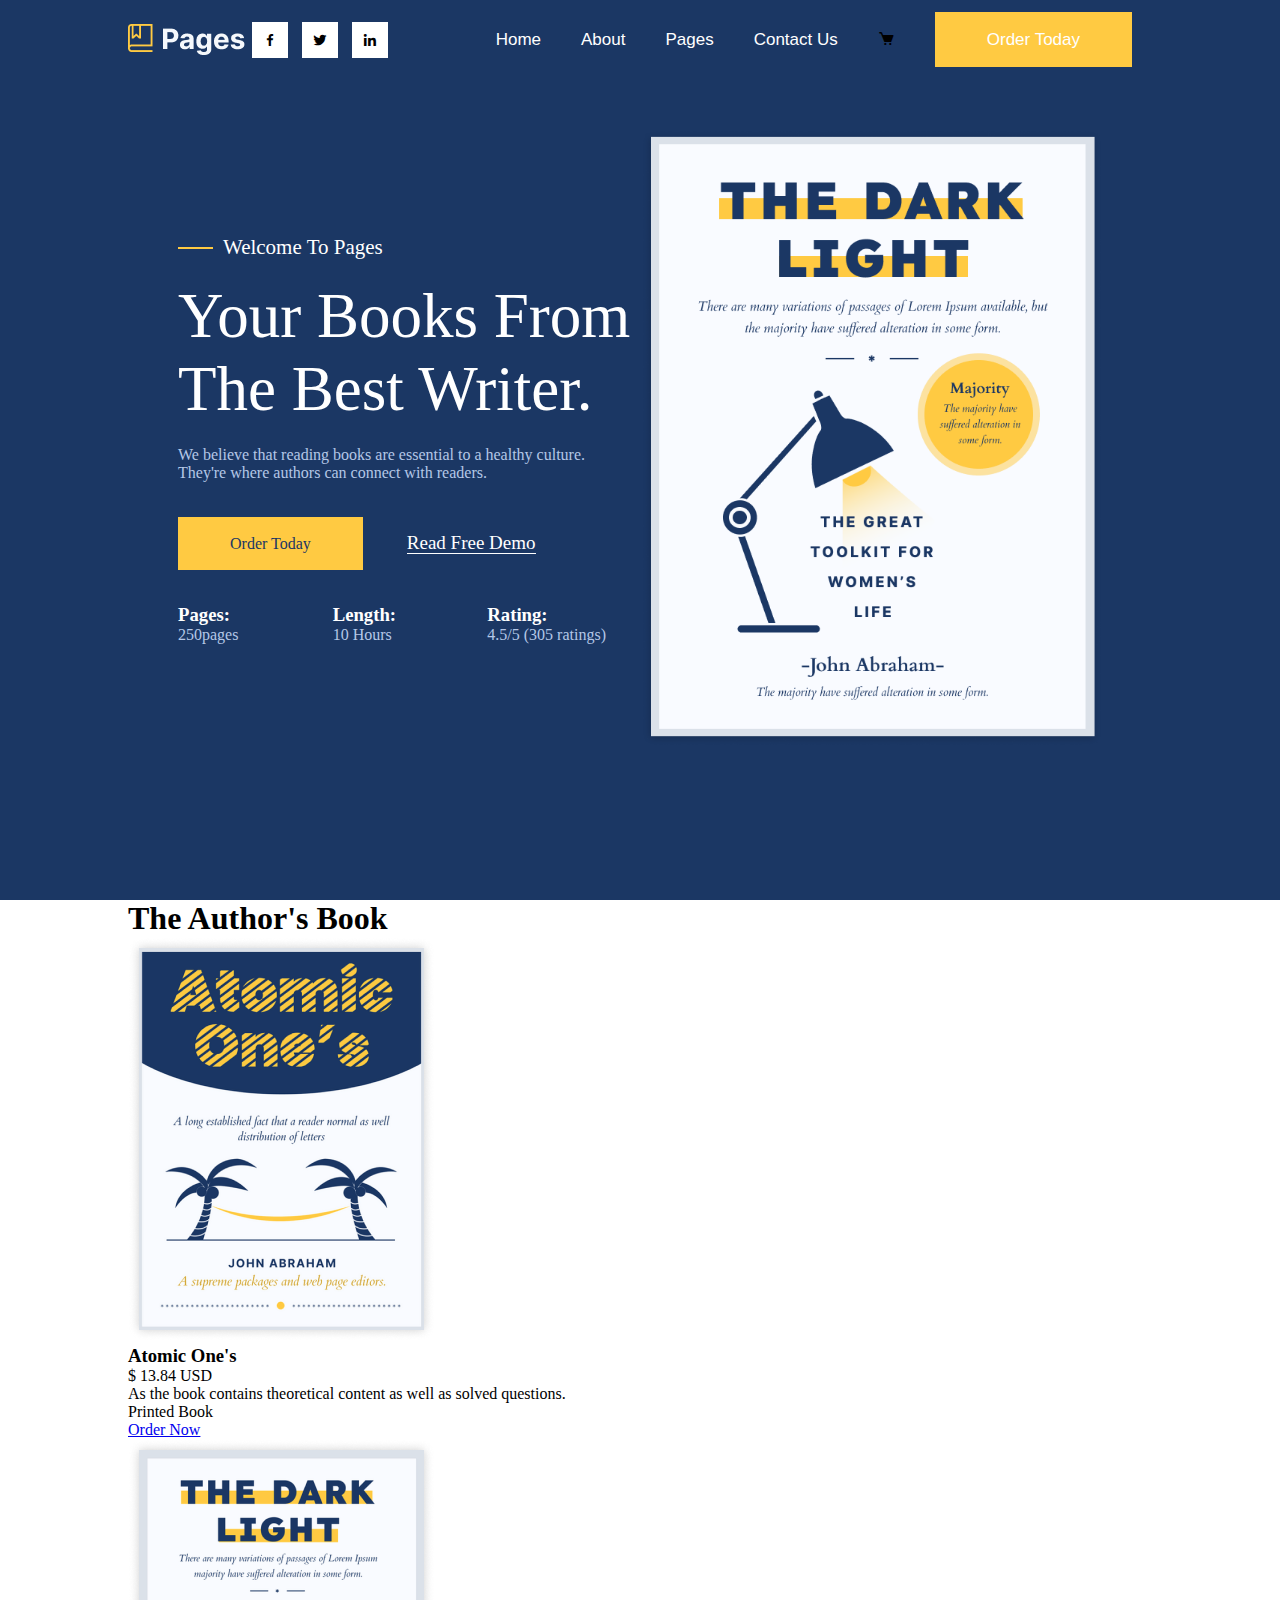
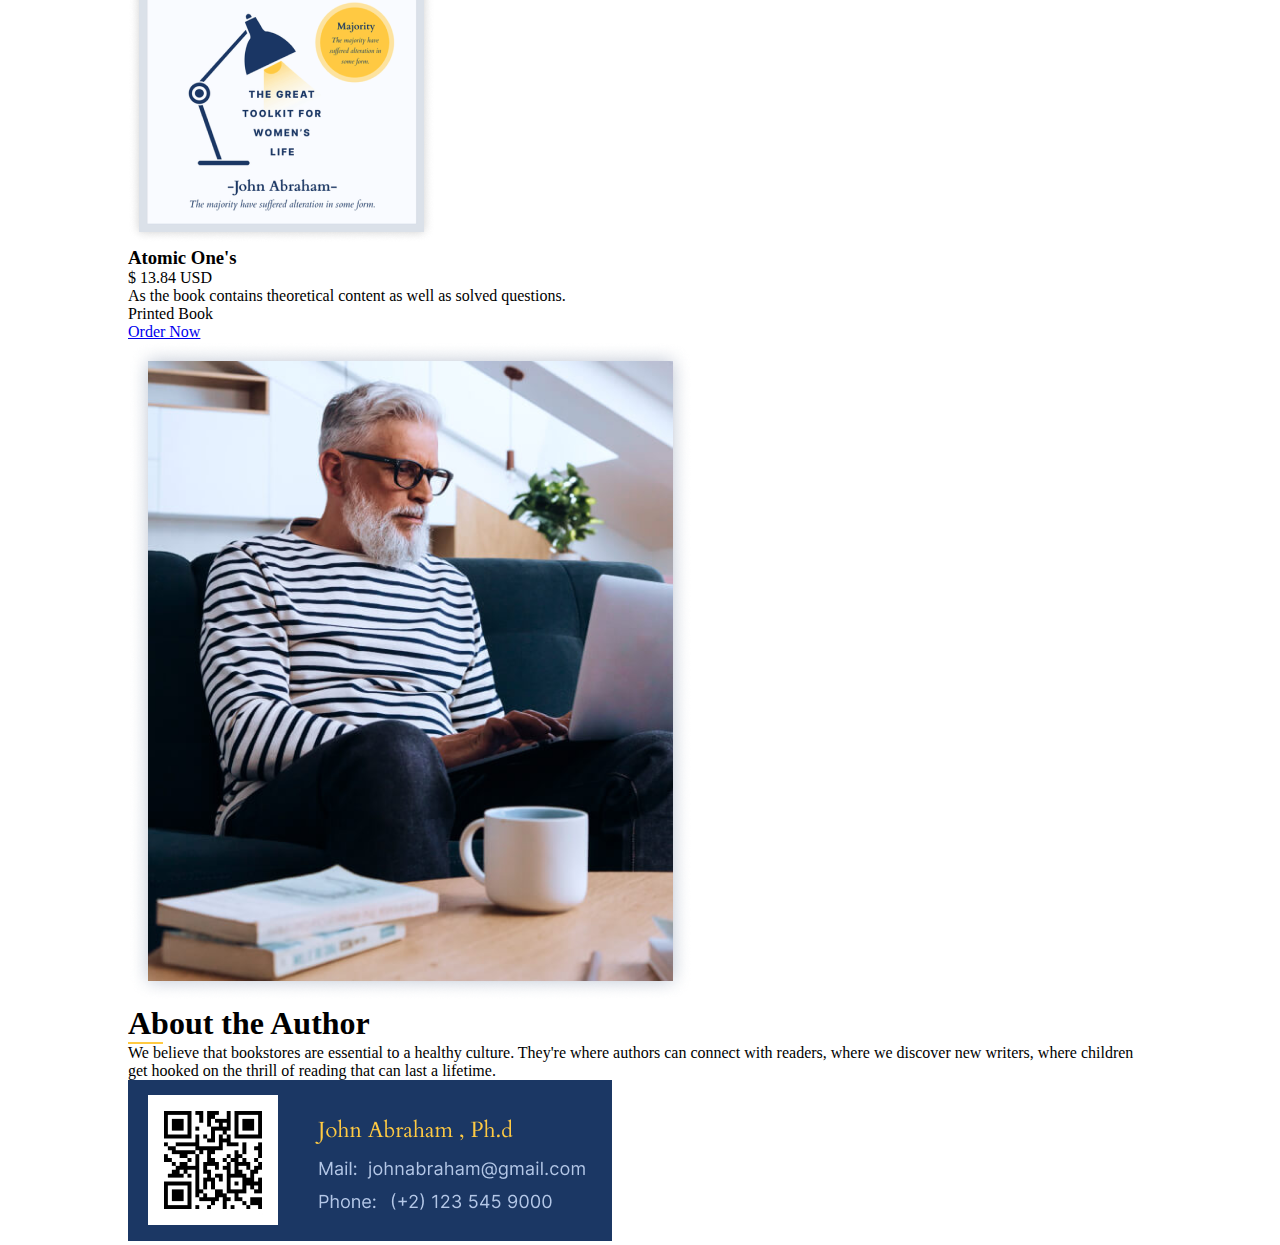
<file: index.html>
<!DOCTYPE html>
<html lang="en">

<head>
    <meta charset="UTF-8">
    <meta name="viewport" content="width=device-width, initial-scale=1.0">
    <title>Figma | Pages</title>
    <link rel="stylesheet" href="main.css">

    <!-- BoxIcons Link -->
    <link href='https://unpkg.com/boxicons@2.1.4/css/boxicons.min.css' rel='stylesheet'>

</head>

<body>
    <header>
        <div class="nav-bar">
            <div class="container">
                <nav>
                    <div class="brand-logo">
                        <div class="logo">
                            <img src="/images/logo.png" alt="pages-logo">
                        </div>
                        <div class="logo-icons">
                            <div class="a">
                                <i class='bx bxl-facebook'></i>
                                <i class='bx bxl-twitter'></i>
                                <i class='bx bxl-linkedin'></i>
                            </div>
                        </div>
                    </div>
                    <ul>
                        <li><a href="#">Home</a></li>
                        <li><a href="#">About</a></li>
                        <li><a href="#">Pages</a></li>
                        <li><a href="#">Contact Us</a></li>
                        <li><a href="#" id="nav-icon"><i class='bx bxs-cart'></i></a></li>
                        <li><a href="#" id="btn-nav">Order Today</a></li>
                    </ul>
                </nav>
            </div>
        </div>

        <div class="container">
            <div class="header-center">
                <div class="left-page">
                    <div class="flex-line">
                        <div class="line"></div>
                        <span>Welcome To Pages</span>
                    </div>
                    <h1>Your Books From The Best Writer.</h1>
                    <p>We believe that reading books are essential to a healthy culture.</p>
                    <p>They're where authors can connect with readers.</p>
                    <div class="btn-header">
                        <a href="#" class="header-btn_1">Order Today</a>
                        <a href="#" class="header-btn_2">Read Free Demo</a>
                    </div>
                    <div class="grid-item">
                        <div class="row">
                            <div class="flex-round">
                                <div class="round"></div>
                                <h3> Pages:</h3>
                            </div>
                            <p>250pages</p>
                        </div>
                        <div class="row">
                            <div class="flex-round">
                                <div class="round"></div>
                                <h3>Length:</h3>
                            </div>
                            <p>10 Hours</p>
                        </div>
                        <div class="row">
                            <div class="flex-round">
                                <div class="round"></div>
                                <h3>Rating:</h3>
                            </div>
                            <p>4.5/5 (305 ratings)</p>
                        </div>
                    </div>
                </div>
                <div class="right-page">
                    <img src="/images/IMAGE.png" alt="book_img">
                </div>
            </div>
        </div>
    </header>

<div class="container">
        <main>
            <div class="bg-white-section">
                
                <h1>The Author's Book</h1>
                <section class="first-section">
                    <div class="left-book">
                        <div class="book-img">
                            <img src="/images/atomicbook.png" alt="book_img">
                        </div>
                        <div class="left-text">
                            <h3>Atomic One's</h3>
                            <span>$ 13.84 USD</span>
                            <p>As the book contains theoretical content as well as solved questions.</p>
                            <div class="flex-item">
                                <div class="round-flex"></div>
                                <p id="round-text">Printed Book</p>
                            </div>
                            <div class="bottom-btn">
                                <a href="#">Order Now</a>
                            </div>
                        </div>
                    </div>
                    <div class="right-book">
                        <div class="book-img">
                            <img src="/images/mainbooksmall.png" alt="small_img">
                        </div>
                        <div class="left-text">
                            <h3>Atomic One's</h3>
                            <span>$ 13.84 USD</span>
                            <p>As the book contains theoretical content as well as solved questions.</p>
                            <div class="flex-item">
                                <div class="round-flex"></div>
                                <p id="round-text">Printed Book</p>
                            </div>
                            <div class="bottom-btn">
                                <a href="#">Order Now</a>
                            </div>
                        </div>
                    </div>
                </section>
            </div>
        </main>
    </div>

    <div class="about-author">
        <div class="container">
            <section class="second-section">
                <div class="left-photo">
                    <img src="/images/amaki.png" alt="about-author-photo">
                </div>
                <div class="right-about">
                    <h1 class="about-text">About the Author</h1>
                    <div class="line line2"></div>
                    <p>We believe that bookstores are essential to a healthy culture. They're where authors can connect
                        with readers, where we discover new writers, where children get hooked on the thrill of reading
                        that can last a lifetime.</p>
                    <!-- <img class="numbers-img" src="/images/IMAGE.png" alt=""> -->
                    <img class="QR" src="/images/qrcode.png" alt="QR-code">
                </div>
            </section>
        </div>
    </div>
</body>

</html>
</file>
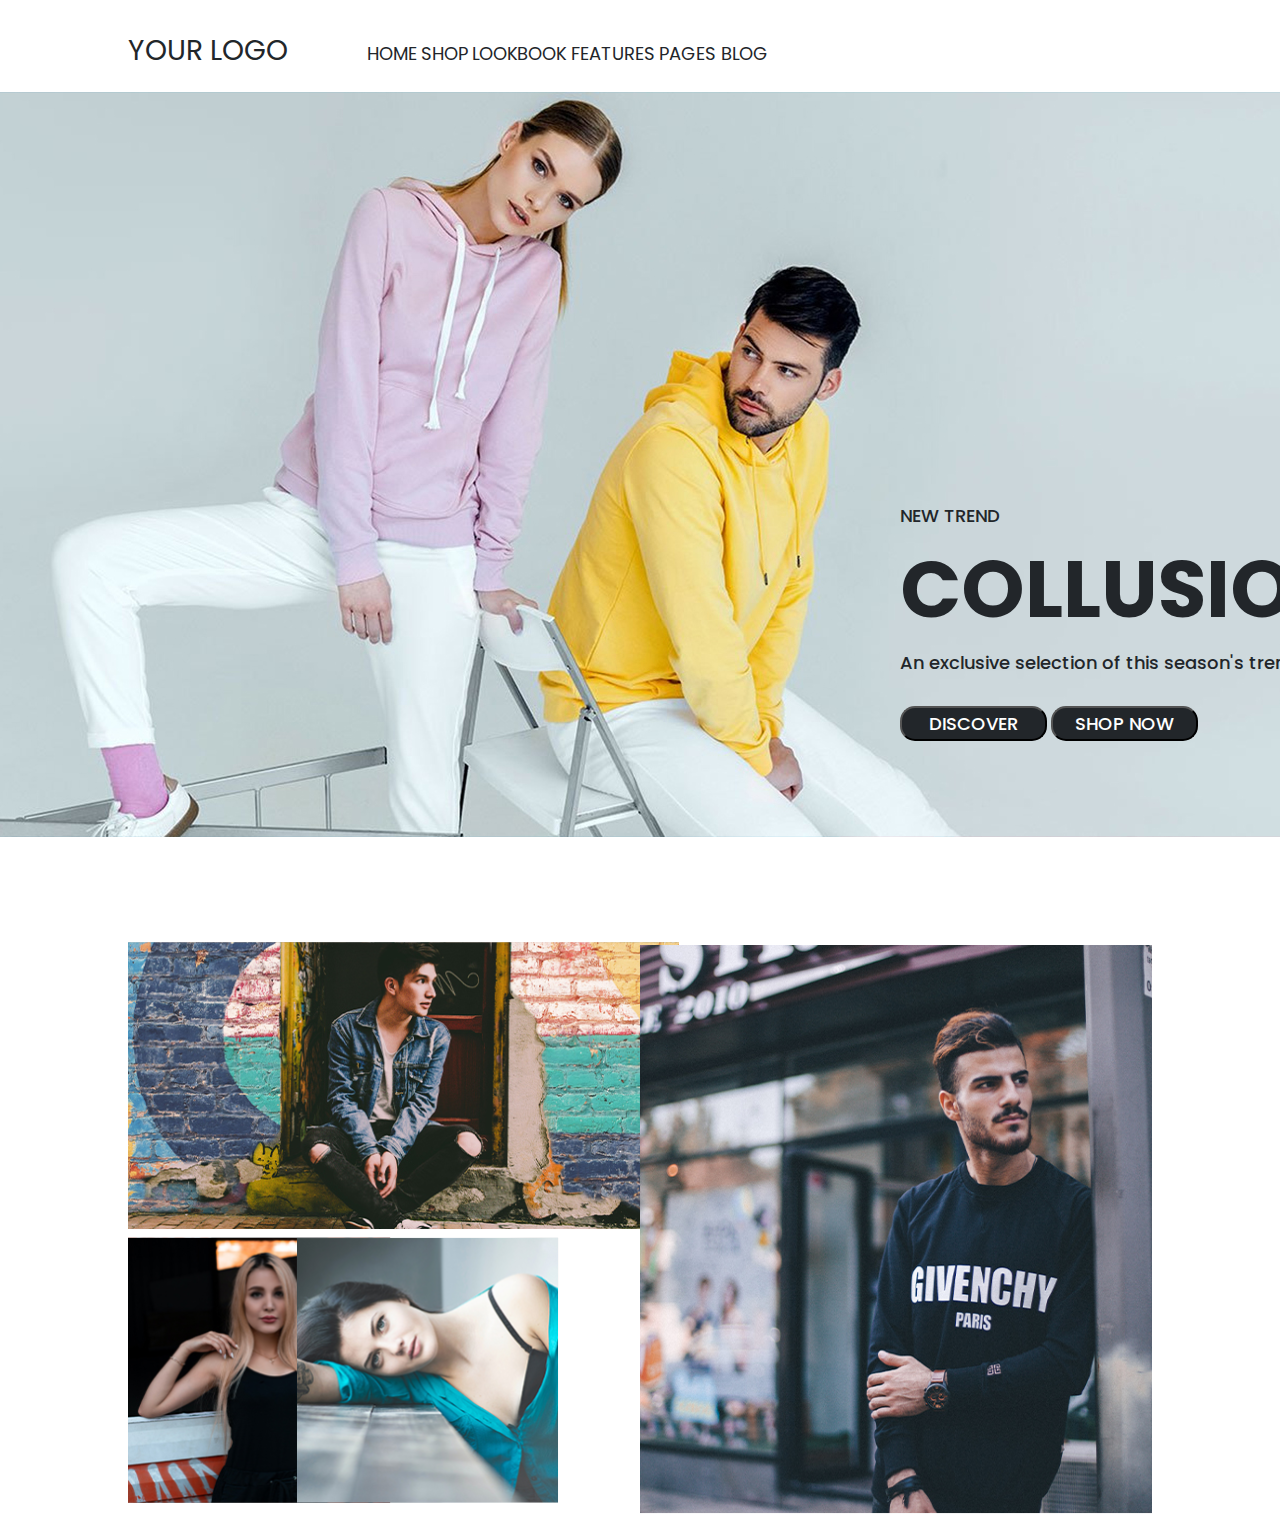
<file: index2.html>
<!DOCTYPE html>
<html lang="en">
  <head>
    <meta charset="UTF-8" />
    <meta http-equiv="X-UA-Compatible" content="IE=edge" />
    <meta name="viewport" content="width=device-width, initial-scale=1.0" />
    <title>Site</title>
    <link rel="stylesheet" href="main2.css" />
    <link
      rel="stylesheet"
      href="https://cdnjs.cloudflare.com/ajax/libs/font-awesome/6.4.2/css/all.min.css"
      integrity="sha512-z3gLpd7yknf1YoNbCzqRKc4qyor8gaKU1qmn+CShxbuBusANI9QpRohGBreCFkKxLhei6S9CQXFEbbKuqLg0DA=="
      crossorigin="anonymous"
      referrerpolicy="no-referrer"
    />
  </head>
  <body>
    <section>
      <div class="main">
        <div class="asn">
          <div class="asnov1">
            <p>YOUR LOGO</p>
          </div>

          <div class="asnov2">
            <a href="">HOME</a>
            <a href="">SHOP</a>
            <a href="">LOOKBOOK</a>
            <a href="">FEATURES</a>
            <a href="">PAGES</a>
            <a href="">BLOG</a>
          </div>

          <div class="icons">
            <li><i class="fa-solid fa-magnifying-glass"></i></li>
            <li><i class="fa-regular fa-heart"></i></li>
            <li><i class="fa-solid fa-cart-shopping"></i></li>
          </div>
        </div>
      </div>

      <div class="mainjon">
        <div class="photo">
          <h3>NEW TREND</h3>
          <p class="nm1">COLLUSION</p>
          <p class="name">An exclusive selection of this season's trends.</p>

          <div class="btn">
            <button><a href="">DISCOVER</a></button>
            <button><a href="">SHOP NOW</a></button>
          </div>
        </div>
      </div>

      <div class="mainxon">
        <div class="right">
          <img src="images2/2.svg" alt="" />

          <div class="phjon">
            <img
              src="images2/3.svg"
              alt=""
            />
            <img class="ph1" src="images2/Mask Group.svg" alt="" />
          </div>
        </div>

        <div class="left">
          <div class="container">
            <img
              src="images2/boy.png"
              alt="Avatar"
              class="image"
              style="width: 100%"
            />

            <div class="middle">
              <div class="text">CATAGORY NAME</div>
            </div>
          </div>
        </div>
      </div>
    </section>
  </body>
</html>
</file>
<file: main.css>
@import url('https://fonts.googleapis.com/css2?family=Cardo&display=swap');
* {
    margin: 0;
    padding: 0;
    box-sizing: border-box;
}

header {
    width: 100%;
    height: 100vh;
    background-color: #1B3764;
}

.nav-bar {
    display: flex;
    align-items: center;
    height: 80px;
}

.container {
    width: 80%;
    margin: 0 auto;
}

nav {
    display: flex;
    justify-content: space-between;
    align-items: center;
}

.brand-logo {
    display: flex;
    align-items: center;
}

.logo-icons i {
    padding: 10px 10px;
    background-color: #fff;
    margin: 0 5px;
}

ul {
    display: flex;
    font-family: sans-serif;
}

ul li {
    list-style: none;
    margin: 0 20px;
}

ul li a {
    text-decoration: none;
    color: #fff;
    font-size: 17px;
}

ul li a:hover {
    color: #FFCA42;
    transition: .5s ease;
}

#nav-icon {
    color: #000;
    font-size: 17px;
}
#nav-icon:hover {
    color: #FFCA42;
    transition: .5s ease;
}

#btn-nav {
    background-color: #FFCA42;
    padding: 18px 52px;
}

#btn-nav:hover {
    color: #FFCA42;
    background-color: #fff;
}

ul {
    color: #FFCA42;
}

.header-center {
    display: flex;
    align-items: center;
    justify-content: space-between;
    padding: 50px;
}

.left-page {
    width: 492px;
    color: #fff;
}

.flex-line {
    display: flex;
    align-items: center;
}

.line {
    width: 35px;
    height: 2px;
    background-color: #FFCA42;
    margin-right: 10px;
}

.flex-line span {
    font-size: 21px;
}

.left-page h1 {
    font-size: 63px;
    font-weight: 400;
    margin: 20px 0;
}

.left-page p {
    color: #B4C7E7;
}

.right-page img {
    width: 460px;
}

.btn-header {
    margin: 50px 0;
}

.header-btn_1 {
    text-decoration: none;
    color: #1B3764;
    padding: 18px 52px;
    background-color: #FFCA42;
}

.header-btn_2 {
    border-bottom: 1px solid #fff;
    text-decoration: none;
    color: #fff;
    font-size: 19px;
    margin-left: 40px;
}

.grid-item {
    display: grid;
    grid-template-columns: 1fr 1fr 1fr;
}
</file>
<file: main2.css>
@import url('https://fonts.googleapis.com/css2?family=Anton&family=Bebas+Neue&family=Cardo&family=Inter:wght@300&family=Poppins:ital,wght@0,200;0,400;1,300&family=Tektur:wght@700&display=swap');

/* ---------NAVBAR---------- */

* {
    margin: 0;
    padding: 0;
    text-decoration: none;
    font-family: 'Poppins', sans-serif;
    list-style: none;
}

.main {
    width: 100%;
}

.asn {
    width: 80%;
    margin: 0px auto;
    padding: 20px 0px;
    display: flex;
    position: relative;
}

.asnov1 {
    width: 40%;
}

.asnov1 p {
    color: #22262A;
    font-size: 28px;
    font-style: normal;
    padding-top: 10px;
}

.asnov2 {
    width: 40%;
    display: flex;
    justify-content: space-evenly;
    padding-top: 20px;
    position: absolute;
    right: 380px;
}

.asnov2 a {
    color: #22262A;
    font-size: 18px;
    font-style: normal;
    font-weight: 400;
    line-height: normal;
}

.asnov2 a:hover {
    color: white;
    background-color: #22262A;
    border-radius: 3px;
    transition: .5s ease;
}

.icons {
    display: flex;   
    justify-content: space-evenly;
    padding-left: 460px;
    padding-top: 15px;
}

.icons li {
    color: #22262A;
    font-size: 18px;
    font-style: normal;
    font-weight: 400;
    line-height: normal;
    padding-left: 40px;
}

.icons li i:hover {
    transform: scale(1.4);
    transition: .3s;
    cursor: pointer;
    border-radius: 3px;
}


/* --------BODY-------- */

.mainjon {
    width: 100%;
    height: 800px;
    background-image: url(images2/1\ 1.svg );
    background-repeat: no-repeat;  
    position: relative;  
}

.photo {
    position: absolute;
    left: 900px;
    top: 410px;
}

.photo h3 {
    color: #22262A;
    font-size: 18px;
    font-style: normal;
    font-weight: 500;
    line-height: normal;
}

.photo .nm1 {
    color: #22262A;
    font-size: 80px;
    font-style: normal;
    font-weight: 700;
    line-height: normal;
}

.photo .name {
    color: #22262A;
    font-size: 18px;
    font-style: normal;
    font-weight: 500;
    line-height: normal;
}

.btn {
    /* background-color: red; */
    padding-top: 30px;
}

.btn button {
    width: 147px;
    height: 35px;
    background-color: #22262A;
    border-radius: 15px;
}

.btn button a {
    color: white;
    color: #FFF;
    text-align: center;
    font-size: 18px;
    font-style: normal;
    font-weight: 500;
    line-height: normal;
}

.btn button:hover {
    transform: scale(1.1);
    transition: .4s;
}

/* ----------FEET---------- */

.mainxon {
    width: 80%;
    margin: 0px auto;
    display: flex;
    padding-top: 50px;
}

.right {
    width: 50%;
}

.right .phjon {
    display: flex;
    justify-content: space-between;
    position: relative;
}

.phjon .ph1 {
    margiright: 1px;
    position: absolute;
    right: 80px;
}

.left {
    width: 50%;
}

.left img {
    width: 552px;
    height: 574px;
}

.container {
    position: relative;
    width: 100%;
}
  
.image {
    opacity: 1;
    display: block;
    transition: .5s ease;
}
  
.middle {
    transition: .5s ease;
    opacity: 0;
    position: absolute;
    top: 50%;
    left: 50%;
    transform: translate(-50%, -50%);
    -ms-transform: translate(-50%, -50%);
    text-align: center;
}
  
.container:hover .image {
    opacity: 0.3;
}
  
  .container:hover .middle {
    opacity: 1;
}
  
.text {
    background-color: #04AA6D;
    color: white;
    font-size: 16px;
    padding: 16px 32px;
}
</file>
